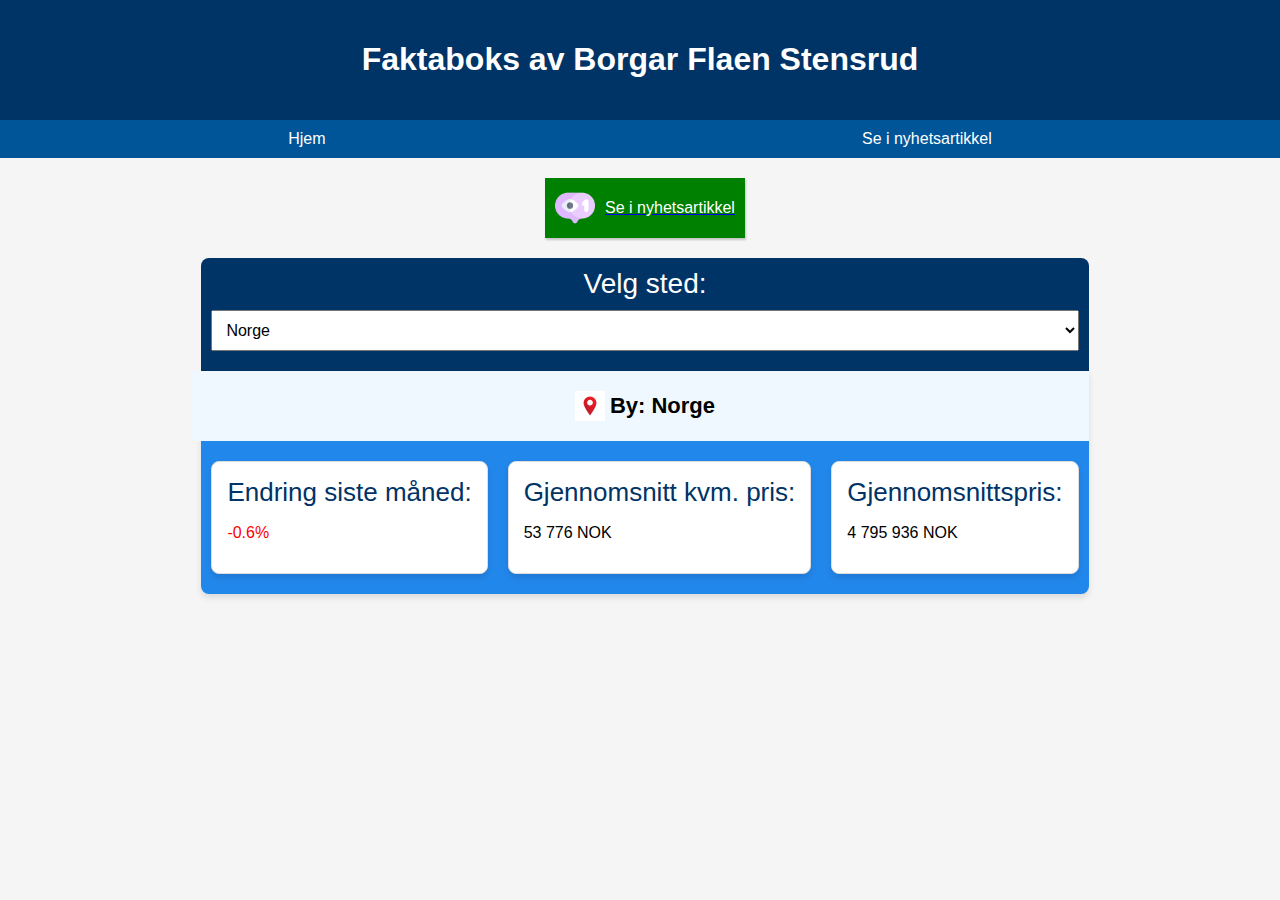
<file: index.html>
<!DOCTYPE html>
<html lang="no">
<head>
    <meta charset="UTF-8">
    <meta name="viewport" content="width=device-width, initial-scale=1.0">
    <title>Søknadsoppgave Varden</title>
    
    <link rel="stylesheet" href="css/index.css">
    <link rel="stylesheet" href="css/fakta.css">
</head>
<body>
    <header>
        <h1>Faktaboks av Borgar Flaen Stensrud</h1>
    </header>

    <nav style="width:100%;">
        <a href="#">Hjem</a>
        <a href="news.html">Se i nyhetsartikkel</a>
    </nav>

    <div class="content" style="display: flex; flex-direction: column; align-items: center; gap:20px;">
      
      <div class="btns">
        <a href="news.html"> <span class="btn"><i class="searchIcon"></i> Se i nyhetsartikkel</span></a>
      </div>
      <!-- Placeholder for the dynamic widget -->
      <div id="widget-placeholder"></div>

    </div>

    <script src="js/widget.js"></script>
    <script>
        function loadFactBox(containerId) {
        const container = document.getElementById(containerId);

        if (!container) {
            console.error(`Container with ID "${containerId}" not found.`);
            return;
        }
        createPriceWidget(containerId);
        }

        // Automatically run on DOMContentLoaded
        document.addEventListener('DOMContentLoaded', () => {
            loadFactBox('widget-placeholder');
        });
    </script>
</body>
</html>
</file>
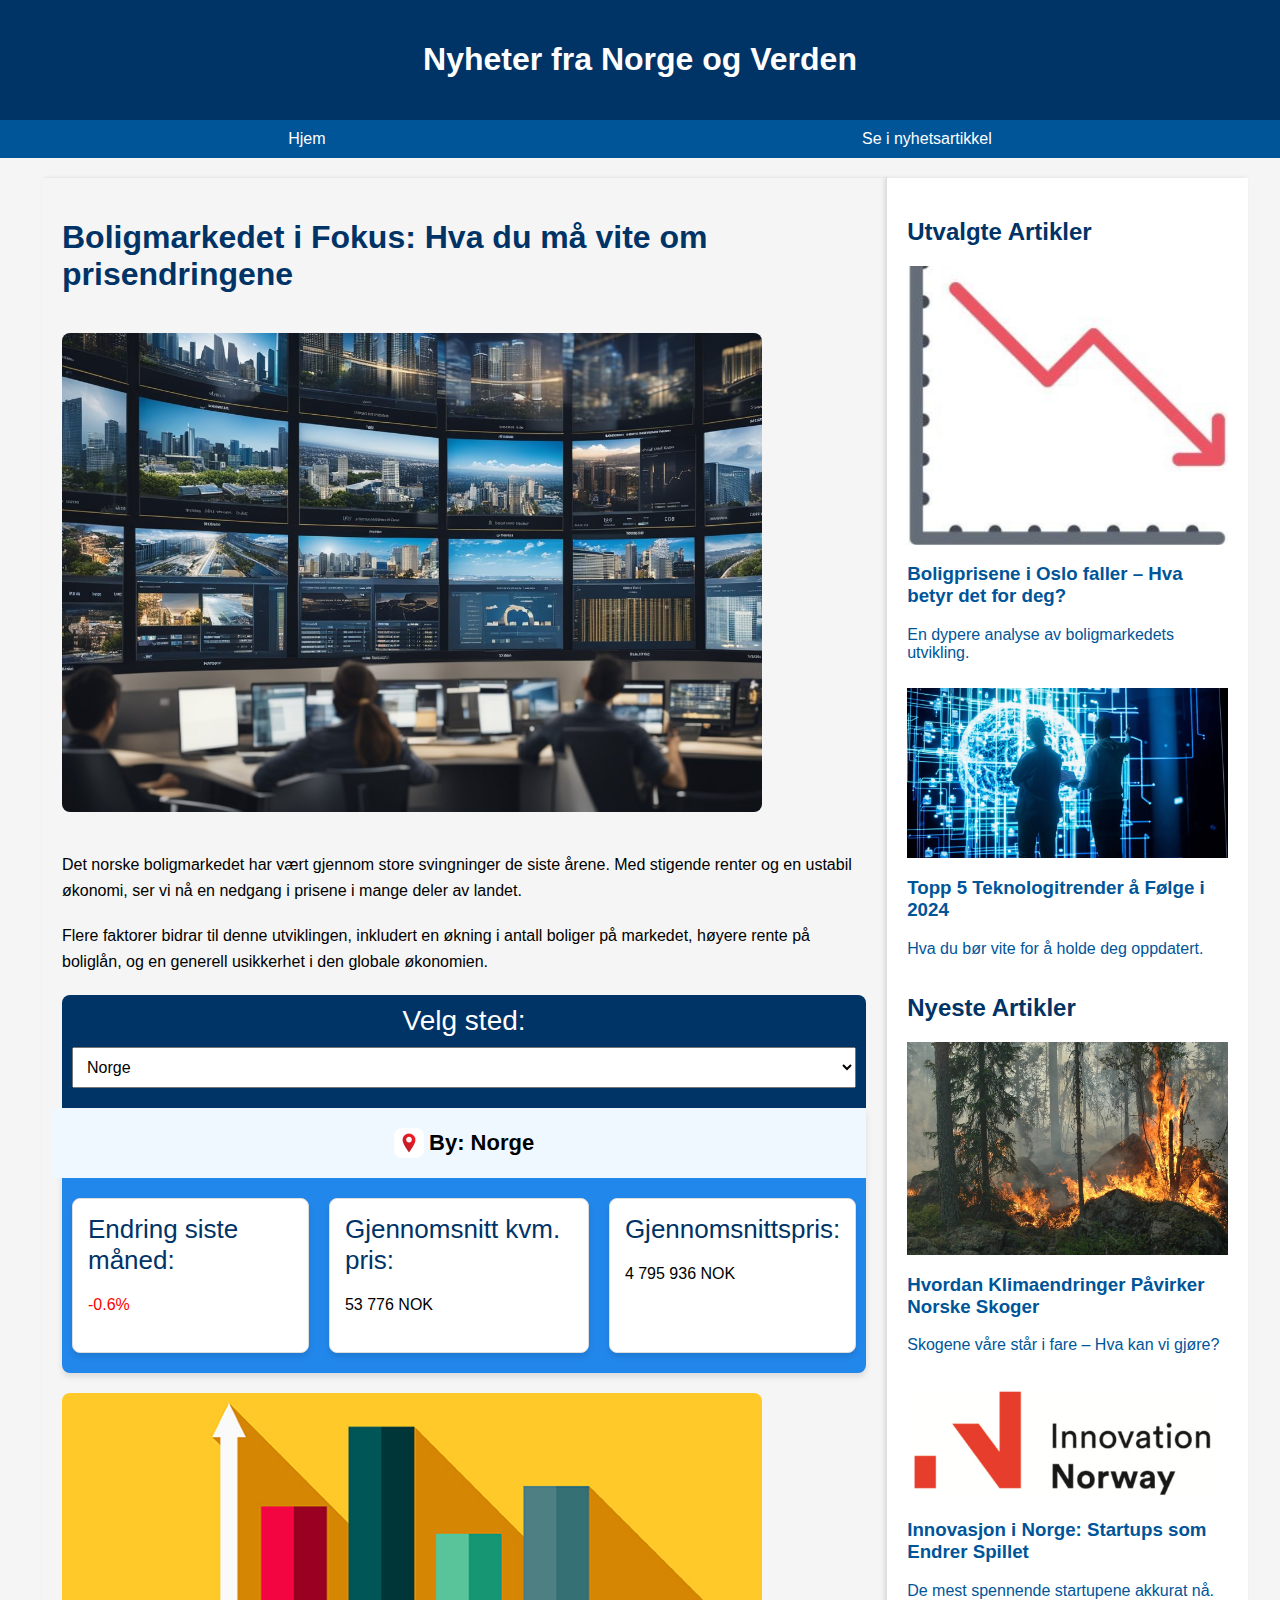
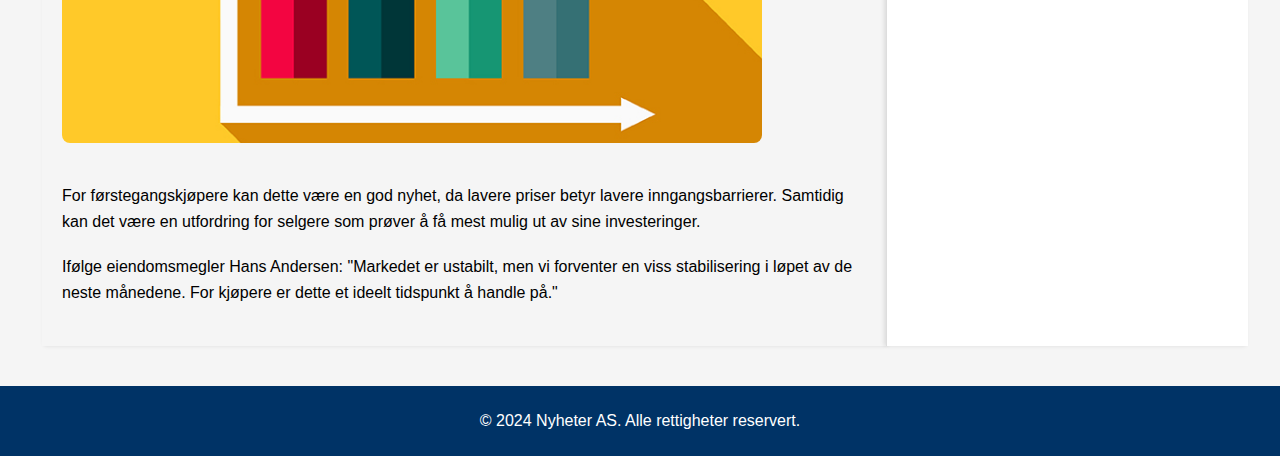
<file: news.html>
<!DOCTYPE html>
<html lang="no">
<head>
    <meta charset="UTF-8">
    <meta name="viewport" content="width=device-width, initial-scale=1.0">
    <title>Nyheter</title>
    
    <link rel="stylesheet" href="css/newspaper.css">
    <link rel="stylesheet" href="css/fakta.css">
</head>
<body>
    <header>
        <h1>Nyheter fra Norge og Verden</h1>
    </header>

    <nav style="width:100%;">
        <a href="index.html">Hjem</a>
        <a href="news.html">Se i nyhetsartikkel</a>
    </nav>

    <div class="content">
        <!-- Main Article -->
        <div class="article">
            <h1>Boligmarkedet i Fokus: Hva du må vite om prisendringene</h1>
            <img src="img/bolig.jpg" alt="Real estate market">
            <p>
                Det norske boligmarkedet har vært gjennom store svingninger de siste årene. Med stigende renter og en ustabil økonomi,
                ser vi nå en nedgang i prisene i mange deler av landet.
            </p>
            <p>
                Flere faktorer bidrar til denne utviklingen, inkludert en økning i antall boliger på markedet,
                høyere rente på boliglån, og en generell usikkerhet i den globale økonomien.
            </p>

             <!-- Placeholder for the dynamic widget -->
             <div id="widget-placeholder"></div>

            <img src="img/graph.jpg" alt="City view">
            <p>
                For førstegangskjøpere kan dette være en god nyhet, da lavere priser betyr lavere inngangsbarrierer. Samtidig
                kan det være en utfordring for selgere som prøver å få mest mulig ut av sine investeringer.
            </p>
            <p>
                Ifølge eiendomsmegler Hans Andersen: "Markedet er ustabilt, men vi forventer en viss stabilisering i løpet
                av de neste månedene. For kjøpere er dette et ideelt tidspunkt å handle på."
            </p>
        </div>

        <!-- Sidebar with Links -->
        <aside class="links">
            <div class="featured-articles">
                <h2>Utvalgte Artikler</h2>
                <a href="#" class="article-link">
                    <img src="img/down.jpg" alt="Oslo skyline">
                    <div>
                        <h3>Boligprisene i Oslo faller – Hva betyr det for deg?</h3>
                        <p>En dypere analyse av boligmarkedets utvikling.</p>
                    </div>
                </a>
                <a href="#" class="article-link">
                    <img src="img/tec.webp" alt="Technology">
                    <div>
                        <h3>Topp 5 Teknologitrender å Følge i 2024</h3>
                        <p>Hva du bør vite for å holde deg oppdatert.</p>
                    </div>
                </a>
            </div>
    
            <!-- Other Articles Section -->
            <div class="articles" style="margin-top: 20px;">
                <h2>Nyeste Artikler</h2>
                <a href="#" class="article-link">
                    <img src="img/skog.jpg" alt="Norwegian forest">
                    <div>
                        <h3>Hvordan Klimaendringer Påvirker Norske Skoger</h3>
                        <p>Skogene våre står i fare – Hva kan vi gjøre?</p>
                    </div>
                </a>
                <a href="#" class="article-link">
                    <img src="img/innovasjon.png" alt="Innovation">
                    <div>
                        <h3>Innovasjon i Norge: Startups som Endrer Spillet</h3>
                        <p>De mest spennende startupene akkurat nå.</p>
                    </div>
                </a>
            </div>
        </aside>
    </div>

    <footer>
        <p>&copy; 2024 Nyheter AS. Alle rettigheter reservert.</p>
    </footer>
    <script src="js/widget.js"></script>
    <script>
        function loadFactBox(containerId) {
        const container = document.getElementById(containerId);

        if (!container) {
            console.error(`Container with ID "${containerId}" not found.`);
            return;
        }
        createPriceWidget(containerId);
        }

        // Automatically run on DOMContentLoaded
        document.addEventListener('DOMContentLoaded', () => {
            loadFactBox('widget-placeholder');
        });
    </script>
</body>
</html>
</file>
<file: css/index.css>
@import url("theme.css");


.btns .btn {
  background: green;
  color: white;
  padding: 10px;
  border: 0;
  cursor: pointer;
  display: flex;
  align-items: center; /* Center the icon vertically */
  box-shadow: 1px 2px 2px rgba(0, 0, 0, 0.2);
}

.searchIcon {
  display: inline-block; /* Ensure the span is treated as a block element */
  width: 40px;
  height: 40px;
  margin-right: 10px;
  background-image: url("../img/view.png");
  background-size: contain; /* Ensure the image scales correctly */
  background-repeat: no-repeat; /* Prevent the image from repeating */
  
}
</file>
<file: css/fakta.css>
@import url("theme.css");

.faktaboks-container {
  background: white;
  box-shadow: 0 4px 6px rgba(0, 0, 0, 0.1);
  border-radius: 8px;
  width: 100%;
}

.dropdown {
  display: flex;
  align-items: center;
  justify-content: center;
  background-color: #003366;
  color: white;
  border-radius: 8px 8px 0 0;
  padding: 10px;    
}

.dropdown select {
  font-size: 16px;
  padding: 10px;
  margin-bottom: 10px;
}

.fact-box{
  background-color: #2287eb;
  color: white;
  box-shadow: 0 4px 6px rgba(0, 0, 0, 0.1);
  border-radius: 0 0 8px 8px;    
  display: flex;
  flex-direction: column;
  justify-content: space-between;
}

.place {
  display: flex;
  justify-content: center;
  align-items: center;
  margin-bottom: 10px;
  gap: 5px;
  background-color: aliceblue;
  color:black;
  margin-left: -10px;
}

.city-name {
  font-size: 24px;
  margin: 0;
}

.cards {
  display: flex;
  flex-direction: row;
  justify-content: space-around;
  gap: 20px;
  padding: 10px;
  margin-bottom: 10px;
}

.card {
  background: white;
  border: 1px solid #ddd;
  border-radius: 8px;
  padding: 15px;
  box-shadow: 0 4px 6px rgba(0, 0, 0, 0.1);
  color:black;
}


.cardLabel {
  font-size: 26px;
  color: #003366;
}

.card h3 {
  margin-top: 0;
  color: #003366;
}

.trend-positive {
  color: green;
}

.trend-negative {
  color: red;
}

.card:hover .popover {
  display: block;
}


@media (min-width: 769px) {
  .faktaboks-container {
    display: flex;
    flex-direction: column;
    align-self: center;
  }
}

@media (max-width: 1100px) {
  .cards {
    flex-direction: column;
    justify-content: start;
    padding: 0 10px;
  }

}



@media (max-width: 768px) {
  .faktaboks-container {
    display: flex;
    flex-direction: column;
    max-width: 100%;
  }
  .cards {
    flex-direction: column;
    justify-content: start;
    padding: 0 10px;
  }
}
</file>
<file: css/newspaper.css>
@import url("theme.css");

.links {
  width: 30%;
  padding: 20px;
  background-color: #ffffff;
  border-left: 1px solid #ddd;
  box-shadow: -2px 0 4px rgba(0, 0, 0, 0.1);
}

.links h2 {
  color: #003366;
}

.links a {
  display: flex;
  text-decoration: none;
  color: #005599;
  margin: 10px 0;
  font-size: 16px;
}

.links a:hover {
  text-decoration: underline;
}


.article {
  width: 70%;
  padding: 20px;
  text-align: left;
  box-shadow: 2px 0 4px rgba(0, 0, 0, 0.1);
}

.article h1 {
  color: #003366;
  margin-bottom: 20px;
}

.article img {
  width: 100%;
  max-width: 700px;
  margin: 20px 0;
  border-radius: 8px;
}

.article p {
  line-height: 1.6;
  margin-bottom: 20px;
}

.article-link {
  display: flex;
  flex-direction: column;
  flex-wrap: nowrap;
  margin-bottom: 20px;
}

footer {
  background-color: #003366;
  color: white;
  padding: 10px;
  text-align: center;
  width: 100%;
  margin-top: 20px;
}
</file>
